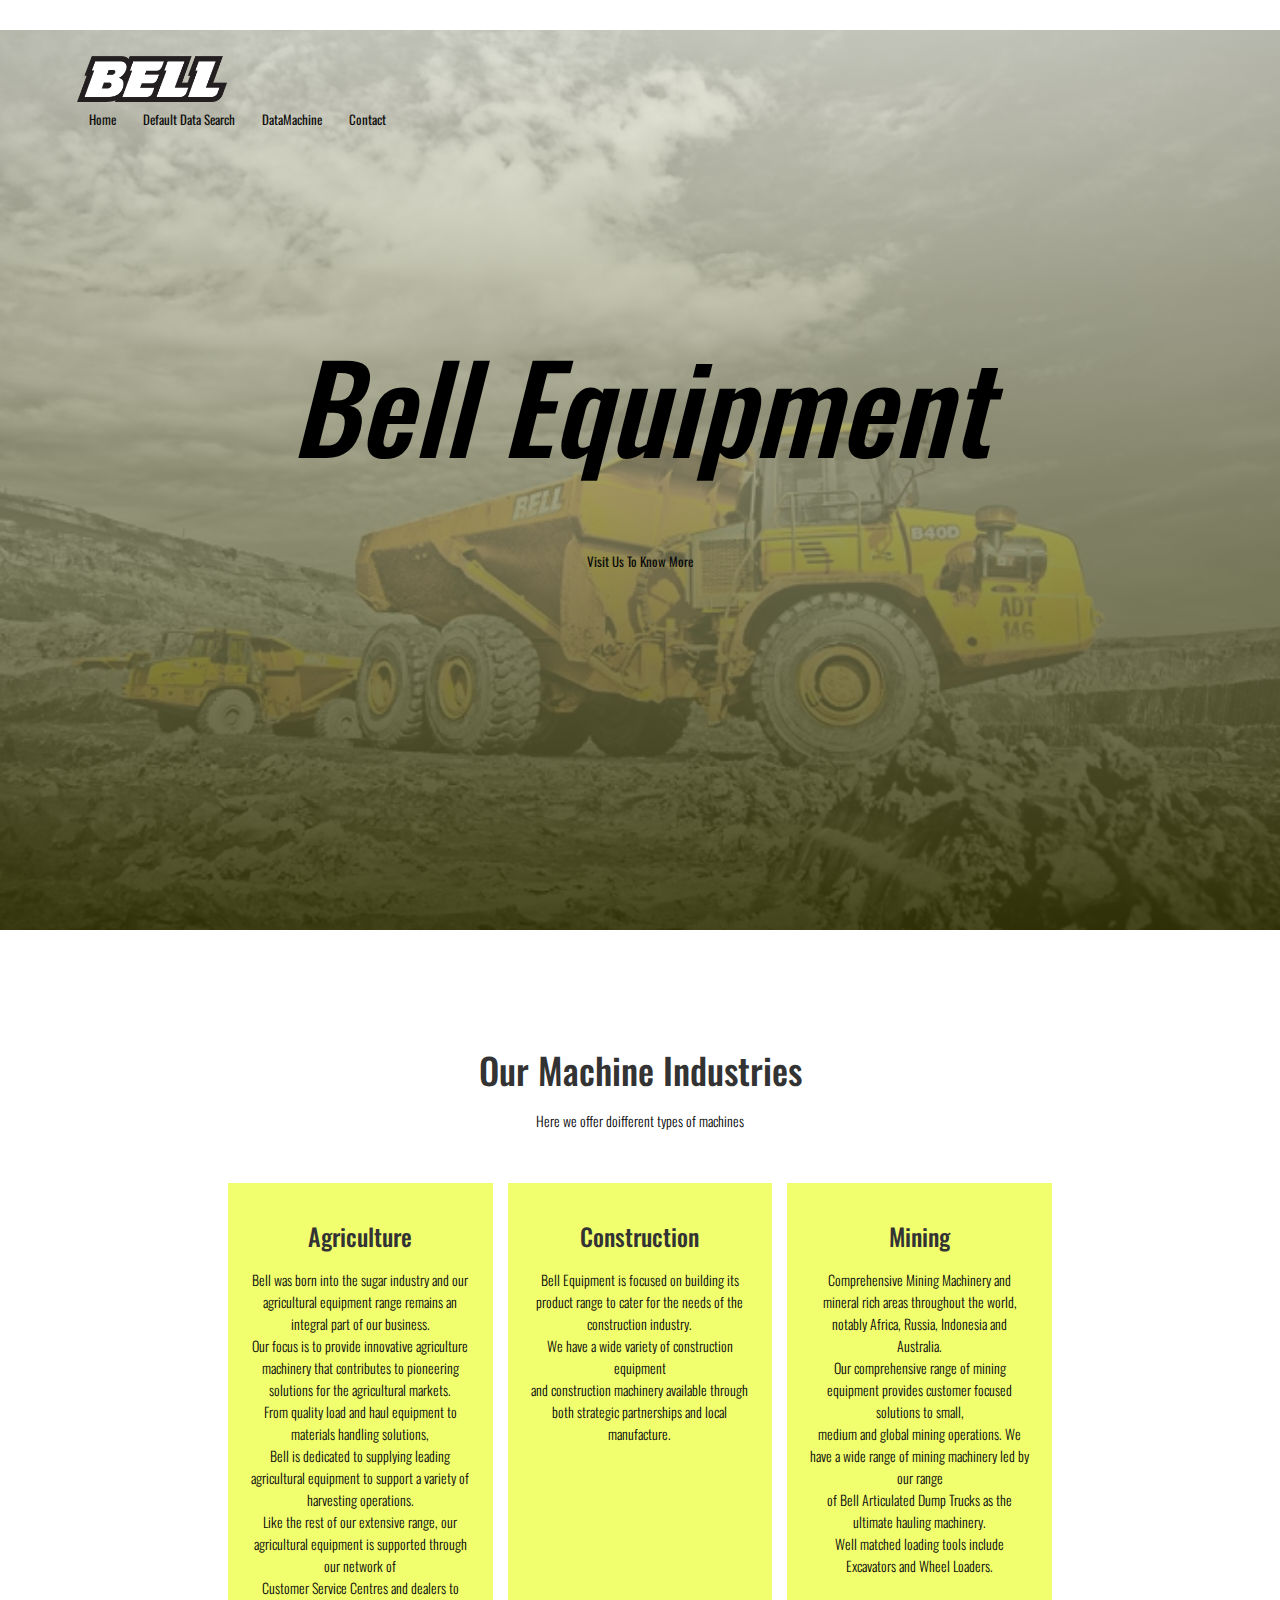
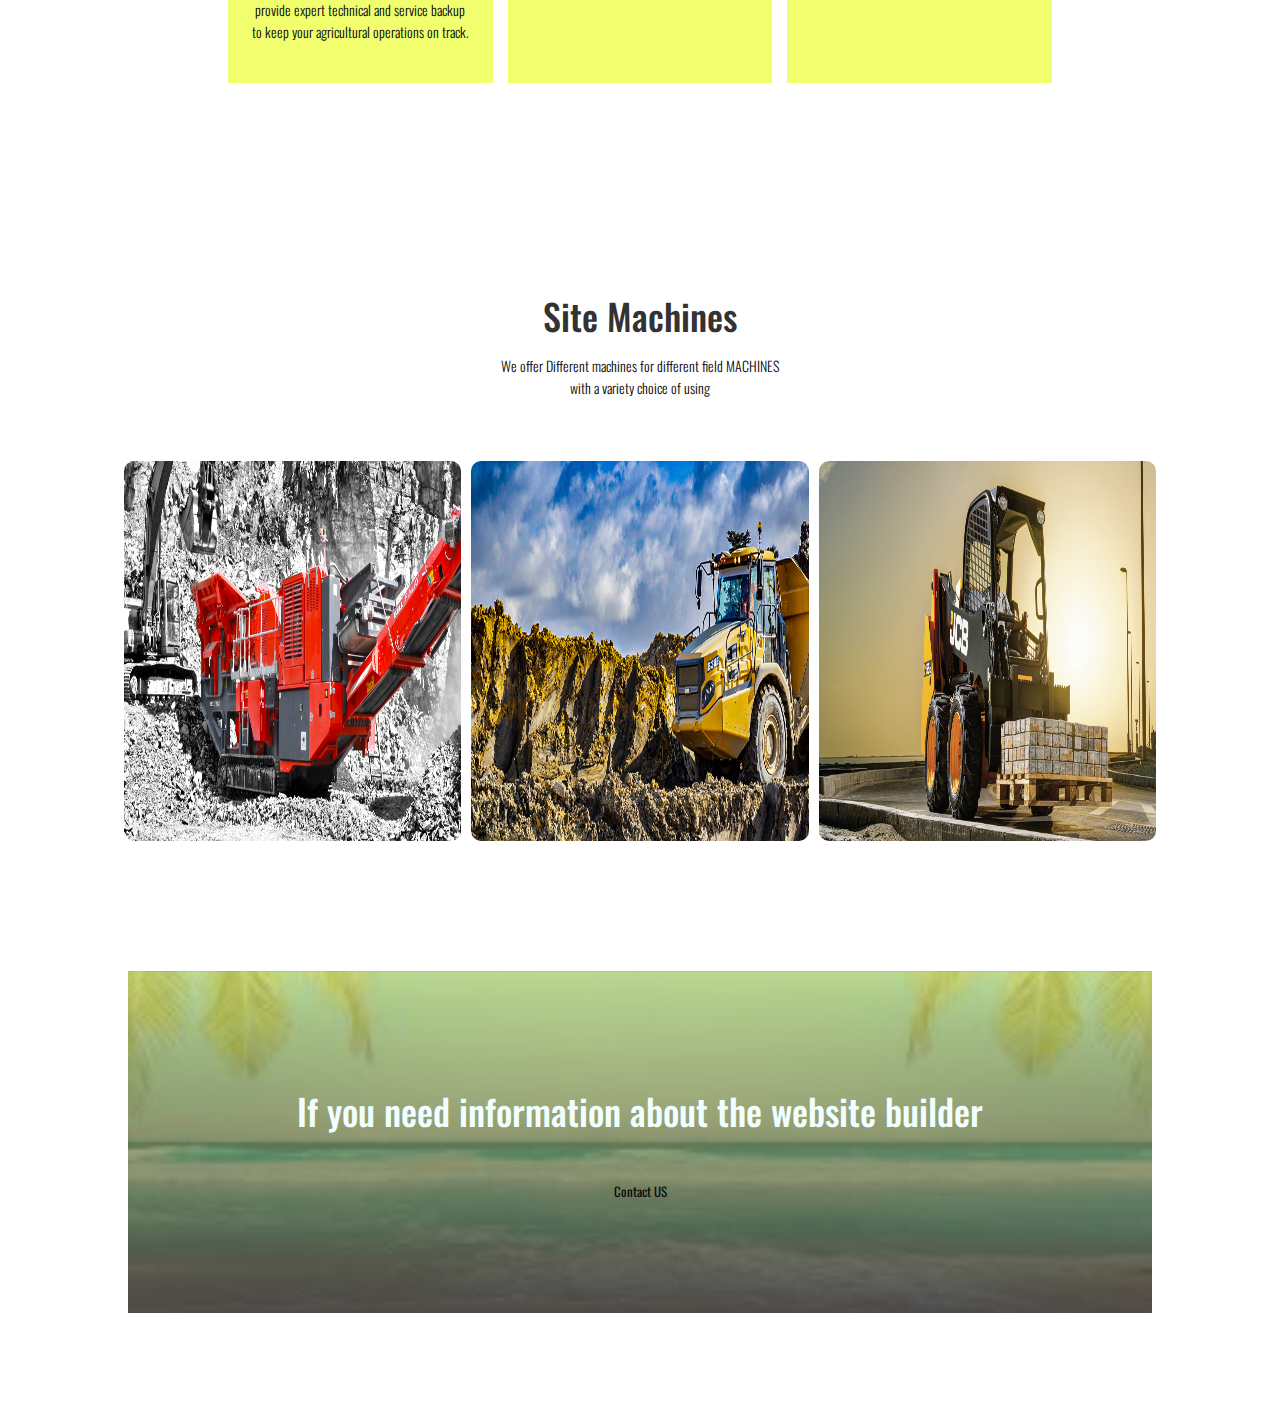
<file: index.html>
<p><!DOCTYPE html>
    <html>
    <head>
        <meta name="viewport" content="with =device=width,initial-scale=1.0">
        <title>Online HTML Editor</title>
        <link rel="stylesheet"  href="style.css">
        <link rel="preconnect" href="https://fonts.googleapis.com">
    <link rel="preconnect" href="https://fonts.gstatic.com" crossorigin>
    <link href="https://fonts.googleapis.com/css2?family=Oswald:wght@300;600&display=swap" rel="stylesheet">
    <link href="https://fonts.googleapis.com/icon?family=Material+Icons" rel="stylesheet">
    <link rel="stylesheet" href="https://maxcdn.bootstrapcdn.com/bootstrap/3.3.7/css/bootstrap.min.css">
    <rel class="styesheet" href="https://cdn.jsdelivr.net/npm/@fortawesome/fontawesome-free@6.1.2/css/fontawesome.min.css"></rel>
    </head>
    
    
    <body >
        <section class ="header">
           <nav>
            <a href="index.htm"><img src="images/Bell_ident.png" alt=""></a>
            <div class="nav-links" id="navLinks">
                <ul>
                    <li ><a href="index.html">Home</a></li>
                        <li ><a href="defaultSearch.html">Default Data Search</a></li>
                        <li ><a href="MachineLocation.html">DataMachine</a></li>
                        <li ><a href="Contacts.html">Contact</a></li>
                </ul>
            </div>
          
           </nav>
    
        <div class="text-box">
            <h1 >
             Bell Equipment    
            </h1>
            </p>
            <a href="https://www.bellequipment.com/" class="Hero-btn">Visit Us To Know More</a>
        </div>
        </section  >
    
    
        <section class ="Machines">
        <h1> 
            Our Machine Industries
        </h1>
        <p>Here we offer doifferent types of machines</p>
    
        <div class="row">
            <div class="machine">
                <h3> Agriculture</h3>
                <p>
                    Bell was born into the sugar industry and our agricultural equipment range
                     remains an integral part of our business.<br> Our focus is to provide innovative agriculture
                      machinery that contributes to pioneering solutions for the agricultural markets.<br>
                       From quality load and haul equipment to materials handling solutions, <br>
                       Bell is dedicated to supplying leading agricultural equipment to
                        support a variety of harvesting operations. <br>Like the rest of our extensive range, 
                        our agricultural equipment is supported through our network of <br>
                    Customer Service Centres and dealers to provide expert technical and service backup to keep your agricultural operations on track.
                </p>

            </div>
            <div class="machine">
                <h3> Construction</h3>
                <p>
                    Bell Equipment is focused on building its product range to cater for the needs of the construction industry. <BR>
                        We have a wide variety of construction equipment 
                        <br>and construction machinery available through both strategic partnerships and local manufacture.
                </p>
            </div>

            <div class="machine">
                <h3> Mining</h3>
                <p>
                    Comprehensive Mining Machinery
                    and mineral rich areas throughout the world, notably Africa, Russia, Indonesia and Australia.<br>
                     Our comprehensive range of mining equipment provides customer focused solutions to small, <br>
                     medium and global mining operations. We have a wide range of mining machinery led by our range<br>
                      of Bell Articulated Dump Trucks as the ultimate hauling machinery.<br> Well matched loading tools include 
                      Excavators and Wheel Loaders.
                    
                </p>
            </div>

          
    
        </div>
    
        </section>
        <!----------SITE  --------->
        <section class="PLACES">
        <H1>Site Machines</H1>
        <p>
           We offer Different machines for different field MACHINES <br>
           with a variety choice of using 

        </p>
        <div class="row">
            <div class="headcourters">
                <img src="images/mining.jpg" alt=""  height="380" width="480">
                <div class="layer">
                    <h3>Mining</h3>
                </div>
        
            </div>
            <div class="headcourters">
                <img src="images/ADT-new1.png"alt=""height="380" width="480"  >
                <div class="layer">
                    <h3>Construction</h3>
                </div>
                
            </div>
            <div class="headcourters">
                <img src="images/escavator.jpg" alt=""height="380" width="480">
                <div class="layer">
                    <h3>Factory</h3>
                </div>
                
            </div>
        </div>
        </section>
    
    
        <!-------call to-- ----->
    
        <section class="cta">
    
            <h1>If you need information about the website builder </h1>
            <a href="Contacts.html"class="Hero-btn">Contact US</a>
        </section>
     
            
    
        <script>
            var navLinks = document.getElementById(navLinks)
            function showMenu(){
                navLinks.style.right="0"
            }
            function hideMenu(){
                navLinks.style.right="-200px"
            }
        </script>
    </body>
    </html>
</file>
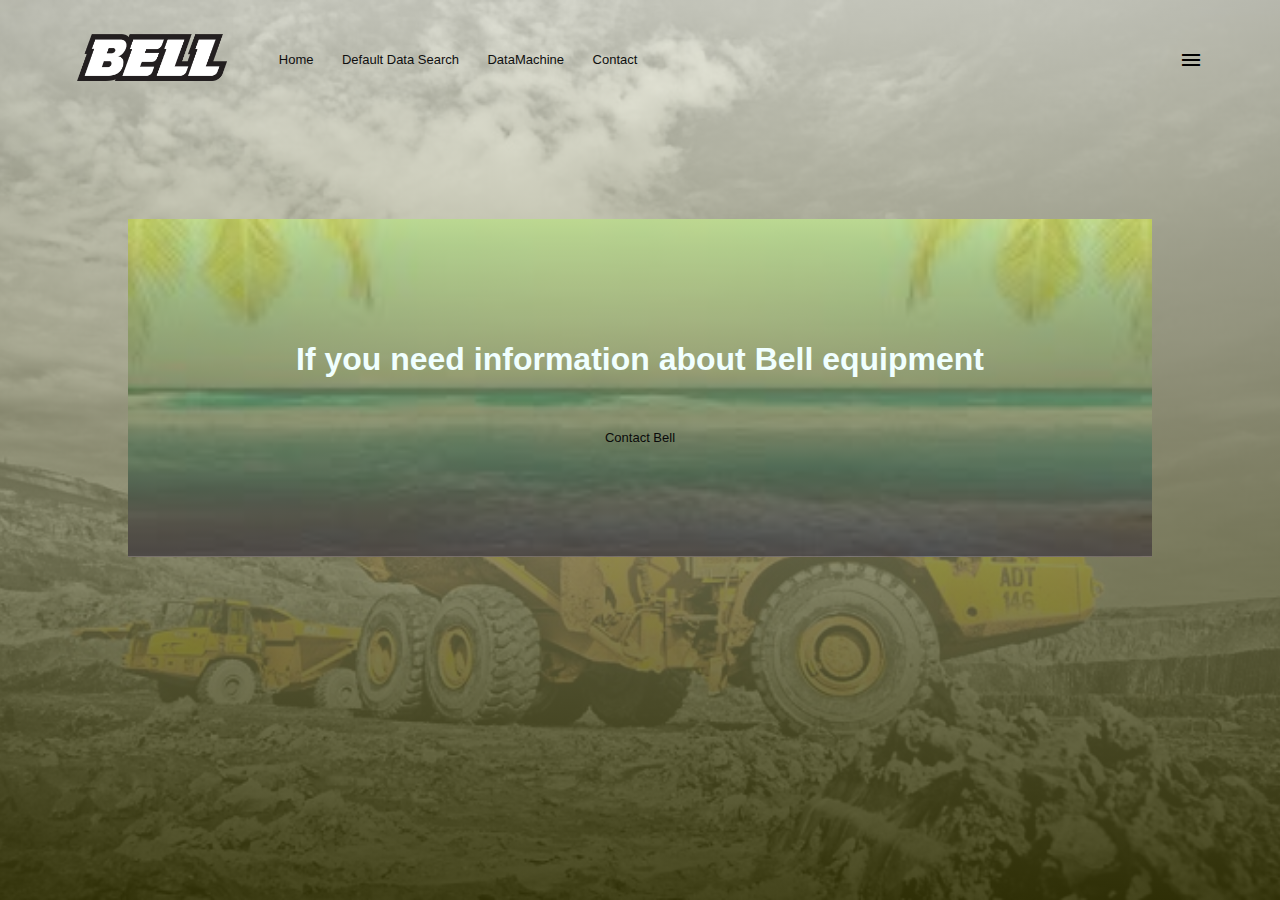
<file: Contacts.html>
<!DOCTYPE html>
<html>
    <head>
        <link rel="stylesheet"  href="style3.css">
        <link rel="stylesheet" href="https://fonts.googleapis.com/icon?family=Material+Icons">
        <link rel="stylesheet" href="https://fonts.googleapis.com/css2?family=Material+Symbols+Outlined:opsz,wght,FILL,GRAD@48,400,0,0" />
  </head>
  <body>
    <section class="header3">

        <nav>
            <a href="index.html"><img src="images/Bell_ident.png" alt=""></a>
            <div class="nav-links" id="navLinks">
          
                <ul>
                    <li ><a href="index.html">Home</a></li>
                        <li ><a href="defaultSearch.html">Default Data Search</a></li>
                        <li ><a href="MachineLocation.html">DataMachine</a></li>
                        <li ><a href="Contacts.html">Contact</a></li>
                </ul>
            </div>
          
            <i class="material-icons" onclick="showMenu()">menu</i>
           </nav>

    
       


    <section class="cta2">

        <h1>If you need information about Bell equipment</h1>
        <a href="https://www.bellequipment.com/"class="SButton">Contact Bell</a>
    </section>
<!-------call to-- ----->


</body>
 


</html>
</file>
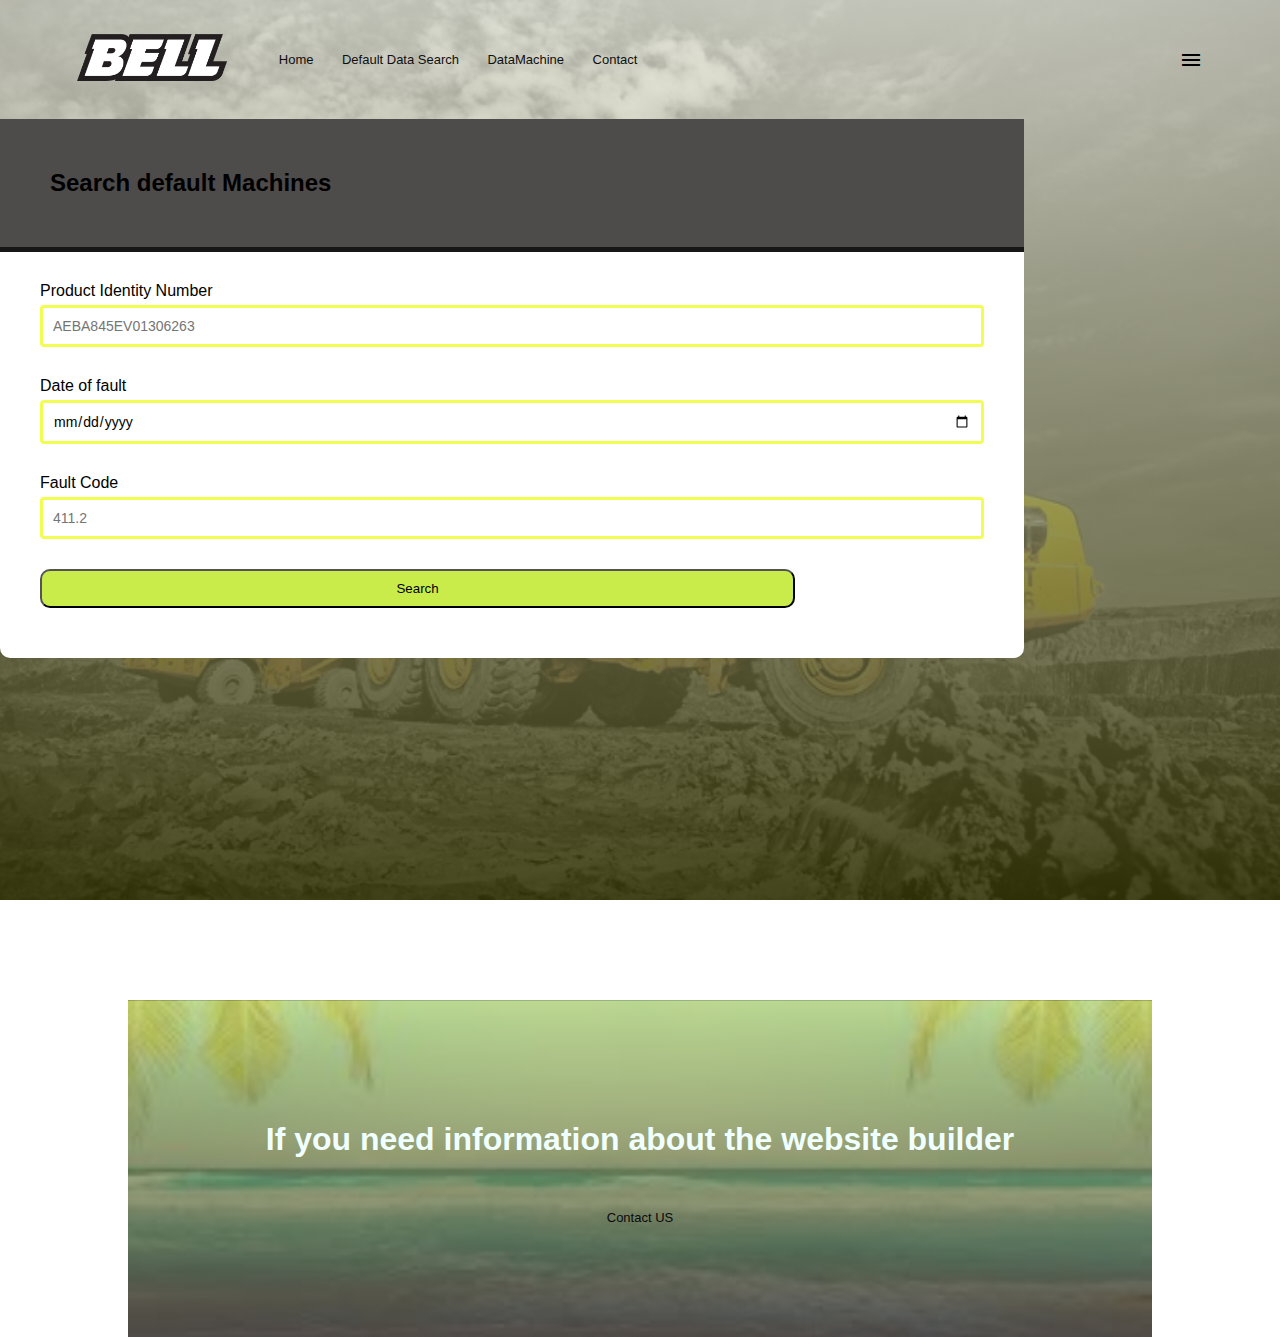
<file: defaultSearch.html>
<!DOCTYPE html>
<html>
    <head>
        <link rel="stylesheet"  href="style2.css">
        <link rel="stylesheet" href="https://fonts.googleapis.com/icon?family=Material+Icons">
        <link rel="stylesheet" href="https://fonts.googleapis.com/css2?family=Material+Symbols+Outlined:opsz,wght,FILL,GRAD@48,400,0,0" />
  </head>

    <body>
        <section class="header3">

            <nav>
                <a href="index.html"><img src="images/Bell_ident.png" alt=""></a>
                <div class="nav-links" id="navLinks">
              
                    <ul>
                        <li ><a href="index.html">Home</a></li>
                        <li ><a href="">Default Data Search</a></li>
                        <li ><a href="MachineLocation.html">DataMachine</a></li>
                        <li ><a href="Contacts.html">Contact</a></li>
                    </ul>
                </div>
              
                <i class="material-icons" onclick="showMenu()">menu</i>
               </nav>

        <div class="container">
            <div class="Headder" >
                <H2 >Search default Machines</H2>
            </div>
           





            <form class="form1" id="form1">
                <!---Product key--->
                <div class="form1-control">
                    <label>Product Identity Number</label>
                    <input type="text" placeholder="AEBA845EV01306263" id="id_form1">
                    <span class="material-symbols-outlined">
                        check
                        </span>
                    <i class="material-icons">error</i>
                    <small>Error message</small>
                </div>
                <!---date of fault--->

                <div class="form1-control">
                    <label>Date of  fault </label>
                    <input type="date" placeholder="2021-12-01" id="id_form2">
                    <span class="material-symbols-outlined">
                        check
                        </span>
                    <i class="material-icons">error</i>
                    <small>Error message</small>
                </div>
                <!---Fault Code--->
                <div class="form1-control">
                    <label>Fault Code</label>
                    <input type="number" placeholder="411.2" id="id_form3">
                    <span class="material-symbols-outlined">
                        check
                        </span>
                    <i class="material-icons">error</i>
                    <small>Error message</small>
                </div>
                <button> Search</button>

            </form>
        </div>
        
        </section>


        <section class="cta2">

            <h1>If you need information about the website builder </h1>
            <a href=""class="SButton">Contact US</a>
        </section>
<!-------call to-- ----->


    </body>



</html>
</file>
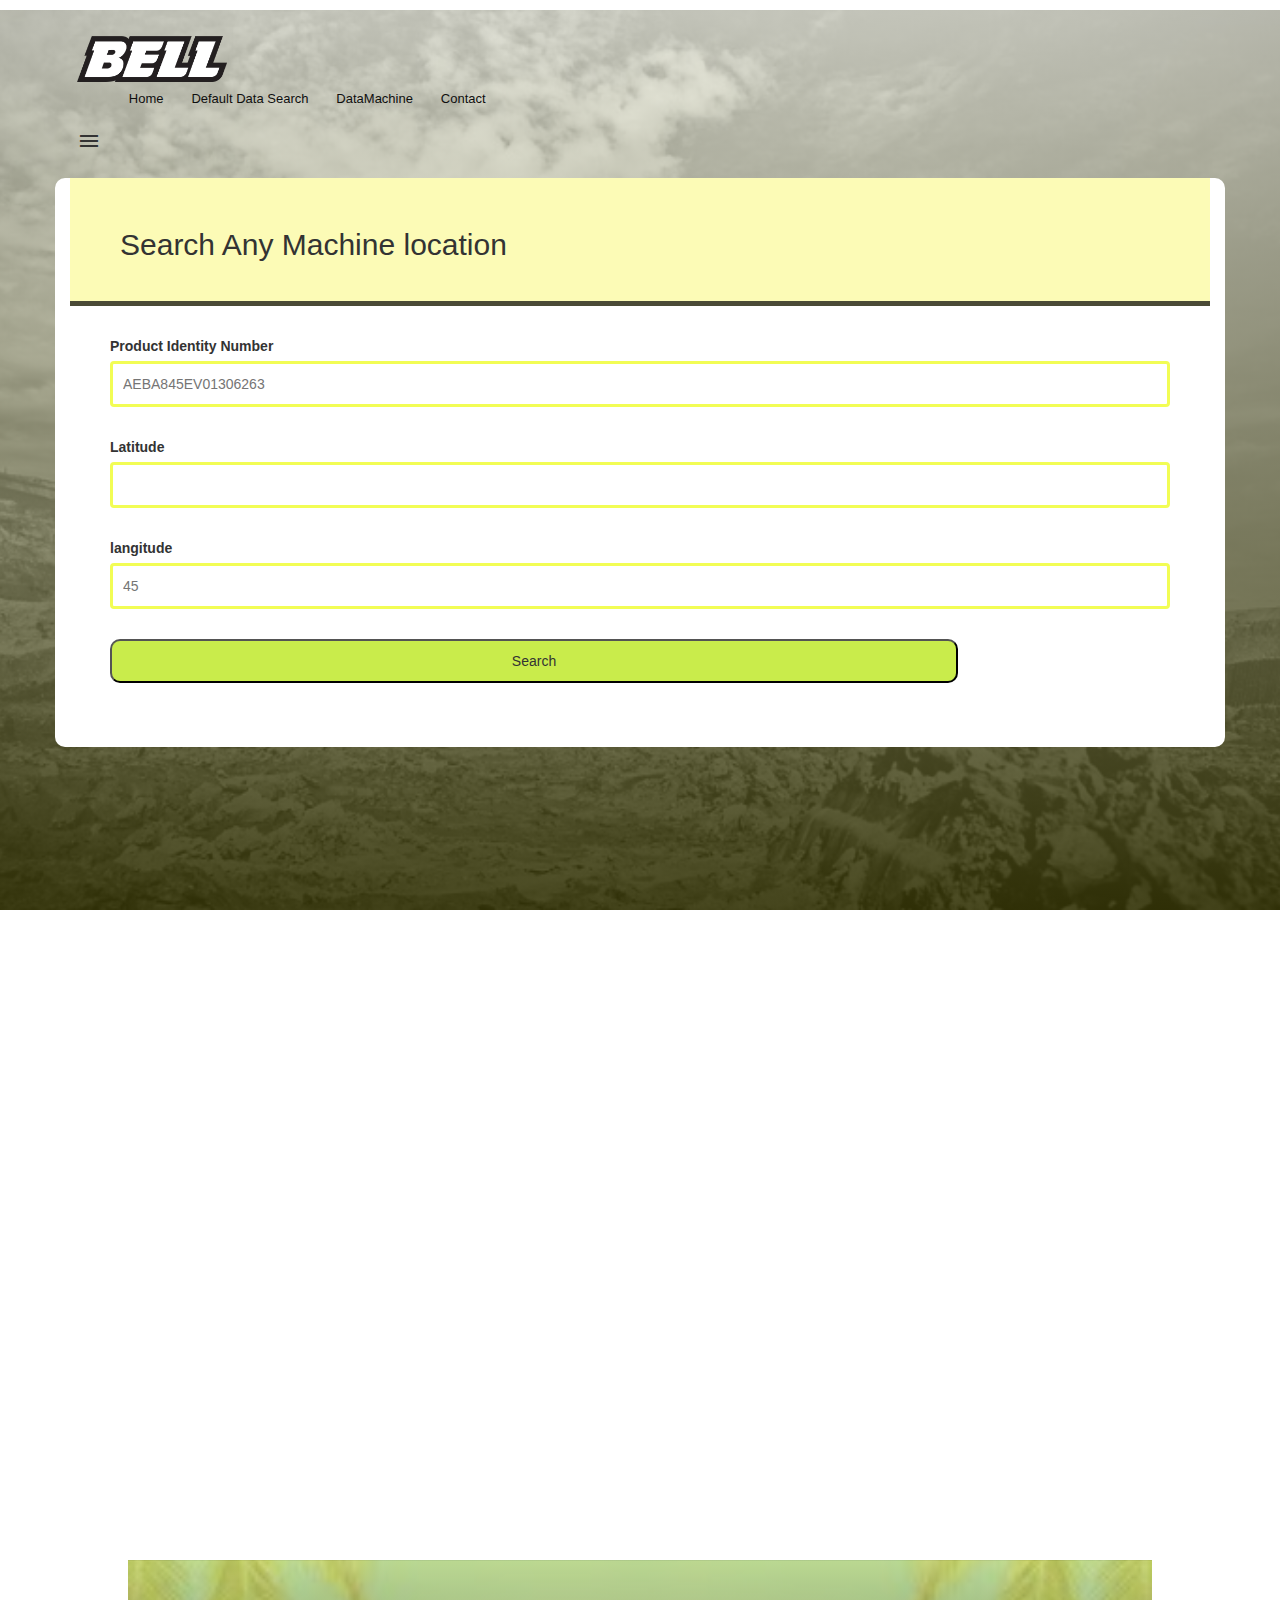
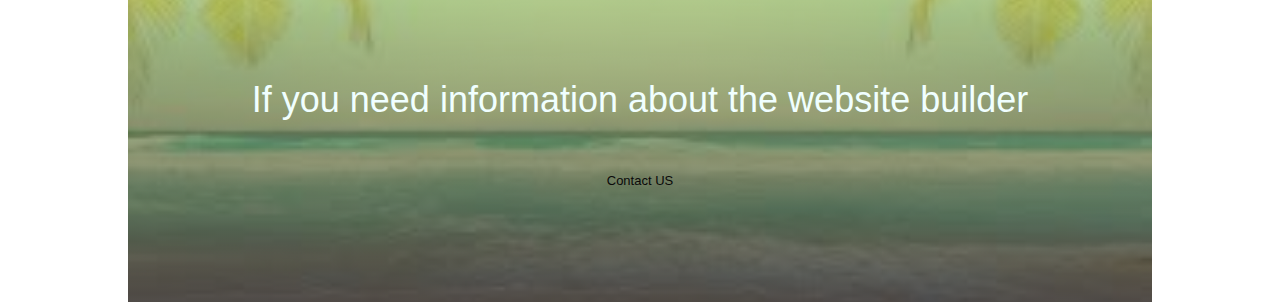
<file: MachineLocation.html>
<p><!DOCTYPE html>
    <html>
    <head>
        <meta charset="UTF-8">

        <meta name="viewport" content="with =device=width,initial-scale=1.0">
        <title>Online HTML Editor</title>
        <link rel="stylesheet"  href="style2.css">
        <script type="module" src="script.js"></script>
        <link rel="preconnect" href="https://fonts.googleapis.com">
    <link rel="preconnect" href="https://fonts.gstatic.com" crossorigin>
    <link href="https://fonts.googleapis.com/css2?family=Oswald:wght@300;600&display=swap" rel="stylesheet">
    <link href="https://fonts.googleapis.com/icon?family=Material+Icons" rel="stylesheet">
    <link rel="stylesheet" href="https://maxcdn.bootstrapcdn.com/bootstrap/3.3.7/css/bootstrap.min.css">
    <rel class="styesheet" href="https://cdn.jsdelivr.net/npm/@fortawesome/fontawesome-free@6.1.2/css/fontawesome.min.css"></rel>
    </head>
    
    
    <body>
    <section class="header3">

        <nav>
            <a href="index.html"><img src="images/Bell_ident.png" alt=""></a>
            <div class="nav-links" id="navLinks">
          
                <ul>
                    <li ><a href="index.html">Home</a></li>
                    <li ><a href="">Default Data Search</a></li>
                    <li ><a href="MachineLocation.html">DataMachine</a></li>
                    <li ><a href="Contacts.html">Contact</a></li>
                </ul>
            </div>
          
            <i class="material-icons" onclick="showMenu()">menu</i>
           </nav>

    <div class="container">
        <div class="Headder3" >
            <H2 >Search Any Machine location</H2>
        </div>
       





        <form class="form1" id="form1">
            <!---Product key--->
            <div class="form1-control">
                <label>Product Identity Number</label>
                <input type="text" placeholder="AEBA845EV01306263" id="id_form1">
                <span class="material-symbols-outlined">
                    check
                    </span>
                <i class="material-icons">error</i>
                <small>Error message</small>
            </div>
            <!---date of fault--->

            <div class="form1-control">
                <label>Latitude</label>
                <input type="Latitude" placeholder="" id="lat">
                <span class="material-symbols-outlined">
                    check
                    </span>
                <i class="material-icons">error</i>
                <small>Error message</small>
            </div>
            <!---Fault Code--->
            <div class="form1-control">
                <label>langitude</label>
                <input type="number" placeholder="45" id="lang">
                <span class="material-symbols-outlined">
                    check
                    </span>
                <i class="material-icons">error</i>
                <small>Error message</small>
            </div>
            <button> Search</button>

        </form>
    </div>
    
    </section>

    <body2>
       

<iframe src="https://www.google.com/maps/embed?pb=!1m18!1m12!1m3!1d3497.7283875466806!2d32.018693215628396!3d-28.757525379574677!2m3!1f0!2f0!3f0!3m2!1i1024!2i768!4f13.1!3m3!1m2!1s0x1efa22c65a8101b9%3A0x65bc31f44dff6a37!2sBell%20Equipment%20Company%20South%20Africa!5e0!3m2!1sen!2sza!4v1664196851859!5m2!1sen!2sza"
 width="100%" height="550" style="border:0;" allowfullscreen="" 
 loading="lazy" referrerpolicy="no-referrer-when-downgrade"></iframe>
    </body2>

    <section class="cta2">

        <h1>If you need information about the website builder </h1>
        <a href=""class="SButton">Contact US</a>
    </section>
<!-------call to-- ----->


</body>


    </html>
</file>
<file: style.css>
*{
    margin:0;
    padding:0;
    font-family: 'Oswald', sans-serif;

}
.header{

    height: 100vh;
    width: 100%;
    background-color: rgb(173, 49, 49);
    background-image: linear-gradient(rgba(242, 243, 227, 0.7),rgba(53, 53, 7, 0.877)),url(images/R\ \(1\).jpg);
    object-fit:cover;
    background-position: center;
    background-size: cover;
  
}
.header2{

    height: 100vh;
    width: 100%;
    background-color: rgb(173, 49, 49);
    background-image: linear-gradient(rgba(245, 253, 124, 0.7),rgba(17, 17, 17, 0.7)),url(images/wall.jpg);
    object-fit:cover;
    background-position: center;
    background-size: cover;
  
}
nav{
    display: flex;
    padding: 2% 6%;
    justify-content: space-between;
    align-items: center;
}
nav img{
    width: 150px;
  
}
.nav-links{
    flex: 1;
    text-align: left;
}
.nav-links ul li {
    list-style: none;
    display: inline-block;
    padding: 8px 12px;
    position: relative;
}
.nav-links ul li a{
    color: rgb(15, 15, 15);
    text-decoration: none;
    font-size: 13px;

}
.nav-links ul li::after{
    content: '';
    transition: 0.5s;
    width: 0%;
    height: 2px;
    background: #1ce4d3;
    display: block;
    margin: auto;

}
.nav-links ul li:hover::after{

    width: 100%;
}
.text-box{
    width: 90%;
    color: rgb(10, 10, 10);
    position: absolute;
    top: 50%;
    left: 50%;
    transform: translate(-50%,-50%);
    text-align: center;

}
.text-box h1{
    font-size: 120px;
    color: #000000;
    font-style: italic;
    border: rgba(0,0,0,0.8);
}
.text-box P{
    margin: 10px 0 40px;
    font-size: 14px;
    color: rgb(10, 10, 10);
}
.Hero-btn{
    display: inline-block;
    text-decoration: none;
    color: rgb(10, 10, 10);
    border: 1px lid #fff;
    padding: 12px 34px;
    font-size: 13px;
    background: transparent;
    position: relative;
    cursor: pointer;
}

.Hero-btn:hover{
    border:1px solid #ebfc04;
    background: #ebfc04 ;
    transition: 0.2s;

}

nav .glyphicon glyphicon-remove{
    display: block;
}
@media(max-width :700px){
    .text-box h1{
        font-size: 20px;
    }
    .nav-links ul li {
        display:block
    }
    .nav-links{
        position: absolute;
        background: #f2fd54;
        height: 100vh;
        width: 200px;
        top: 0;
        right: 0px;
        text-align: left;
        z-index: 2;
        transition: 1s;
    }
    nav .fa{
        display: block;
        color: #ebfc04;
        margin: 10px;
        cursor: pointer;
        font-size: 20px;

    }
    .nav-links ul{
        padding: 30px;
    }
}

/*------machiunes----*/
.Machines{
    width: 80%;
    margin: auto;
    text-align: center;
    padding: 100px;
}
h1{
    font-size: 40px;
    font-weight: 600;
}
p{
    color: rgb(8, 8, 8);
    font-size: 14px;
    font-weight: 300;
    line-height: 22px;
    padding: 10px;

}
.row{
    margin-top: 5%;
     
    display: flex;
    justify-content: space-between;
}
.machine{
    flex-basis: 31%;
    background-color: rgb(241, 255, 111);
    border-radius: 10pox;
    margin-bottom: 5%;
    padding: 20px 12px;
    transition: 0.5s;
}
h3{
    text-align: center;
    font-weight: 600;
    font-size: 50px;
    margin: 10px;

}
.machine:hover{
    box-shadow: 0 0 20px rgba(0,0,0,0.8);
    
}
@media(max-width:700px){
    .row{
        flex-direction: column;
    }


}
.PLACES{
    text-decoration-color: black;
    text-emphasis-style: bold;
    width: 80%;
    margin: auto;
    text-align: center;
    padding-top: 50px;

}
.headcourters{
    flex-basis: 32%;
    border-radius: 10px;
    margin-bottom: 30px;
    position: relative;
    overflow: hidden;
    width: 100%;
    height: 100%;
}
.layer{
    background: transparent;
    height: 100%;
    width: 100%;
    position: absolute;
    top: 0;
    left: 0;
    transition: 0.5s;
}
.layer:hover{
    background: rgba(241, 198, 44, 0.7);

}
.layer h3{
    width: 100%;
    font-weight: 500;
    color: #fff;
    font-size: 30px;
    bottom: 0;
    left: 50%;
    transform: translateX(-50%);
    position: absolute;
    opacity: 0;
    transition: 00.5s;

}
.layer:hover h3{
    bottom: 49%;
    opacity: 1;
}

.cta{
    margin: 100px auto;
    width: 80%;
    background-image: linear-gradient(rgba(245, 253, 124, 0.7),rgba(17, 17, 17, 0.7)),url(images/test1.jpg);
    text-align: center;
    padding: 100px 0;
    background-position: center;
    background-size: cover;
  
}
.cta h1{
    color: azure;
    margin-bottom: 40px;
    padding: 0%;

}
@media(max-width:700px){
    .cta h1{
        font-size: 25px;
    }

}
</file>
<file: style3.css>
*{
    box-sizing: border-box;
}
body{

    font-family: sans-serif;
    background-color: #ffffff;
    margin:0;
    padding:0;
}

.header3{

    background-color: rgb(173, 49, 49);
    background-image: linear-gradient(rgba(242, 243, 227, 0.7),rgba(53, 53, 7, 0.877)),url(images/R\ \(1\).jpg);
    object-fit:cover;
    letter-spacing: ;
    background-position: center;
    background-size: cover;
    min-height: 100vh;
    max-width: 100%;
    align-items: center;
    justify-content: center;
}
.Headder{
    text-emphasis-color:#ffff ;
    background-color: #4e4b4b;
    border-bottom: 5px solid rgba(0, 0, 0, 0.7);
    padding: 30px 50px;
    text-emphasis-color: #ffff;
}

.container{
    background-color: #ffffff;
    border-radius: 10px;
    border-color: #ecf80a;
    border-radius: 20;
    position: center;
    width: 80%;
    margin: left;
    margin-bottom: 10px;
    padding-bottom: 20px;
    justify-content: center;

    transition: 0.5s;

}
.container:hover{
    box-shadow: 0 0 20px rgba(240, 253, 56, 0.8);


}

.form1{
    padding: 30px 40px;
   
}
.form1-control{
    justify-items: center;
    position: relative;
    margin-bottom: 10px;
    padding-bottom: 20px;

}

.cta2{
    margin: 100px auto;
 
    width: 80%;
    background-image: linear-gradient(rgba(245, 253, 124, 0.7),rgba(17, 17, 17, 0.7)),url(images/test1.jpg);
    text-align: center;
    padding: 100px 0;
    background-position: center;
    background-size: cover;
  
}
.cta2 h1{
    color: azure;
    margin-bottom: 40px;
    padding: 0%;

}
@media(max-width:700px){
    .cta2 h1{
        font-size: 25px;
    }

}
.SButton{
    display: inline-block;
    text-decoration: none;
    color: rgb(10, 10, 10);
    border: 1px lid #fff;
    padding: 12px 34px;
    font-size: 13px;
    background: transparent;
    position: relative;
    cursor: pointer;
}

.SButton:hover{
    border:1px solid #ebfc04;
    background: #ebfc04 ;
    transition: 0.2s;

}

nav .glyphicon glyphicon-remove{
    display: block;
}
@media(max-width :700px){
    .text-box h1{
        font-size: 20px;
    }
    .nav-links ul li {
        display:block
    }
    .nav-links{
        position: absolute;
        background: #f2fd54;
        height: 100vh;
        width: 200px;
        top: 0;
        right: 0px;
        text-align: left;
        z-index: 2;
        transition: 1s;
    }
    nav .fa{
        display: block;
        color: #ebfc04;
        margin: 10px;
        cursor: pointer;
        font-size: 20px;

    }
    .nav-links ul{
        padding: 30px;
    }
}
.form1-control label{
    display: inline-block;
    margin-bottom: 5px;

}
.form1-control input{
    border-radius: 4px;
    border: 3px solid #f2fd54;
    display: block;
    font-family: inherit;
    font-size: 14px;
    padding: 10px;
    width: 100%;

}
.form1-control i {
    position: absolute;
    top: 40px;
    visibility: hidden;

    right: 10px;
}
.form1-control span {
    visibility: hidden;
    position: absolute;
    top: 40px;

    right: 10px;
}
.form1-control small {
    visibility: hidden;
    position: absolute;
    bottom: 0;
    left: 0;
}

.form1 button {
    background-color: rgb(201, 236, 75);
    padding: 10px;
    align-items: center;
    width: 80%;
    border-radius: 10px;
    transition: 1.0s;
}
.form1 button:hover{
    box-shadow: 0 0 20px rgba(10, 10, 10, 0.8);

}

nav{
    display: flex;
    padding: 2% 6%;
    justify-content: space-between;
    align-items: center;
}
nav img{
    width: 150px;
  
}
.nav-links{
    flex: 1;
    text-align: left;
}
.nav-links ul li {
    list-style: none;
    display: inline-block;
    padding: 8px 12px;
    position: relative;
}
.nav-links ul li a{
    color: rgb(15, 15, 15);
    text-decoration: none;
    font-size: 13px;

}
.nav-links ul li::after{
    content: '';
    transition: 0.5s;
    width: 0%;
    height: 2px;
    background: #1ce4d3;
    display: block;
    margin: auto;

}
.nav-links ul li:hover::after{

    width: 100%;
}
</file>
<file: style2.css>
*{
    box-sizing: border-box;
}
body{

    font-family: sans-serif;
    background-color: #ffffff;
    margin:0;
    padding:0;
}

.header3{

    background-color: rgb(173, 49, 49);
    background-image: linear-gradient(rgba(242, 243, 227, 0.7),rgba(53, 53, 7, 0.877)),url(images/R\ \(1\).jpg);
    object-fit:cover;
    letter-spacing: ;
    background-position: center;
    background-size: cover;
    min-height: 100vh;
    max-width: 100%;
    align-items: center;
    justify-content: center;
}
.Headder{
    text-emphasis-color:#ffff ;
    background-color: #4e4b4b;
    border-bottom: 5px solid rgba(0, 0, 0, 0.7);
    padding: 30px 50px;
    text-emphasis-color: #ffff;
}
.Headder3{
    text-emphasis-color:#ffff ;
    background-color: #fcfbb6;
    border-bottom: 5px solid rgba(0, 0, 0, 0.7);
    padding: 30px 50px;
    text-emphasis-color: #ffff;
}

.container{
    background-color: #ffffff;
    border-radius: 10px;
    border-color: #ecf80a;
    border-radius: 20;
    position: center;
    width: 80%;
    margin: left;
    margin-bottom: 10px;
    padding-bottom: 20px;
    justify-content: center;

    transition: 0.5s;

}
.container:hover{
    box-shadow: 0 0 20px rgba(240, 253, 56, 0.8);


}

.form1{
    padding: 30px 40px;
   
}
.form1-control{
    justify-items: center;
    position: relative;
    margin-bottom: 10px;
    padding-bottom: 20px;

}

.cta2{
    margin: 100px auto;
 
    width: 80%;
    background-image: linear-gradient(rgba(245, 253, 124, 0.7),rgba(17, 17, 17, 0.7)),url(images/test1.jpg);
    text-align: center;
    padding: 100px 0;
    background-position: center;
    background-size: cover;
  
}
.cta2 h1{
    color: azure;
    margin-bottom: 40px;
    padding: 0%;

}
@media(max-width:700px){
    .cta2 h1{
        font-size: 25px;
    }

}
.SButton{
    display: inline-block;
    text-decoration: none;
    color: rgb(10, 10, 10);
    border: 1px lid #fff;
    padding: 12px 34px;
    font-size: 13px;
    background: transparent;
    position: relative;
    cursor: pointer;
}

.SButton:hover{
    border:1px solid #ebfc04;
    background: #ebfc04 ;
    transition: 0.2s;

}

nav .glyphicon glyphicon-remove{
    display: block;
}
@media(max-width :700px){
    .text-box h1{
        font-size: 20px;
    }
    .nav-links ul li {
        display:block
    }
    .nav-links{
        position: absolute;
        background: #f2fd54;
        height: 100vh;
        width: 200px;
        top: 0;
        right: 0px;
        text-align: left;
        z-index: 2;
        transition: 1s;
    }
    nav .fa{
        display: block;
        color: #ebfc04;
        margin: 10px;
        cursor: pointer;
        font-size: 20px;

    }
    .nav-links ul{
        padding: 30px;
    }
}
.form1-control label{
    display: inline-block;
    margin-bottom: 5px;

}
.form1-control input{
    border-radius: 4px;
    border: 3px solid #f2fd54;
    display: block;
    font-family: inherit;
    font-size: 14px;
    padding: 10px;
    width: 100%;

}
.form1-control i {
    position: absolute;
    top: 40px;
    visibility: hidden;

    right: 10px;
}
.form1-control span {
    visibility: hidden;
    position: absolute;
    top: 40px;

    right: 10px;
}
.form1-control small {
    visibility: hidden;
    position: absolute;
    bottom: 0;
    left: 0;
}

.form1 button {
    background-color: rgb(201, 236, 75);
    padding: 10px;
    align-items: center;
    width: 80%;
    border-radius: 10px;
    transition: 1.0s;
}
.form1 button:hover{
    box-shadow: 0 0 20px rgba(10, 10, 10, 0.8);

}

nav{
    display: flex;
    padding: 2% 6%;
    justify-content: space-between;
    align-items: center;
}
nav img{
    width: 150px;
  
}
.nav-links{
    flex: 1;
    text-align: left;
}
.nav-links ul li {
    list-style: none;
    display: inline-block;
    padding: 8px 12px;
    position: relative;
}
.nav-links ul li a{
    color: rgb(15, 15, 15);
    text-decoration: none;
    font-size: 13px;

}
.nav-links ul li::after{
    content: '';
    transition: 0.5s;
    width: 0%;
    height: 2px;
    background: #1ce4d3;
    display: block;
    margin: auto;

}
.nav-links ul li:hover::after{

    width: 100%;
}
#map {
    height: 100%;
  }
  
  /* 
   * Optional: Makes the sample page fill the window. 
   */
  html,
  body2{
    padding: 10PX;
    height: 100%;
    margin: 0;
    padding: 0;
  }
</file>
